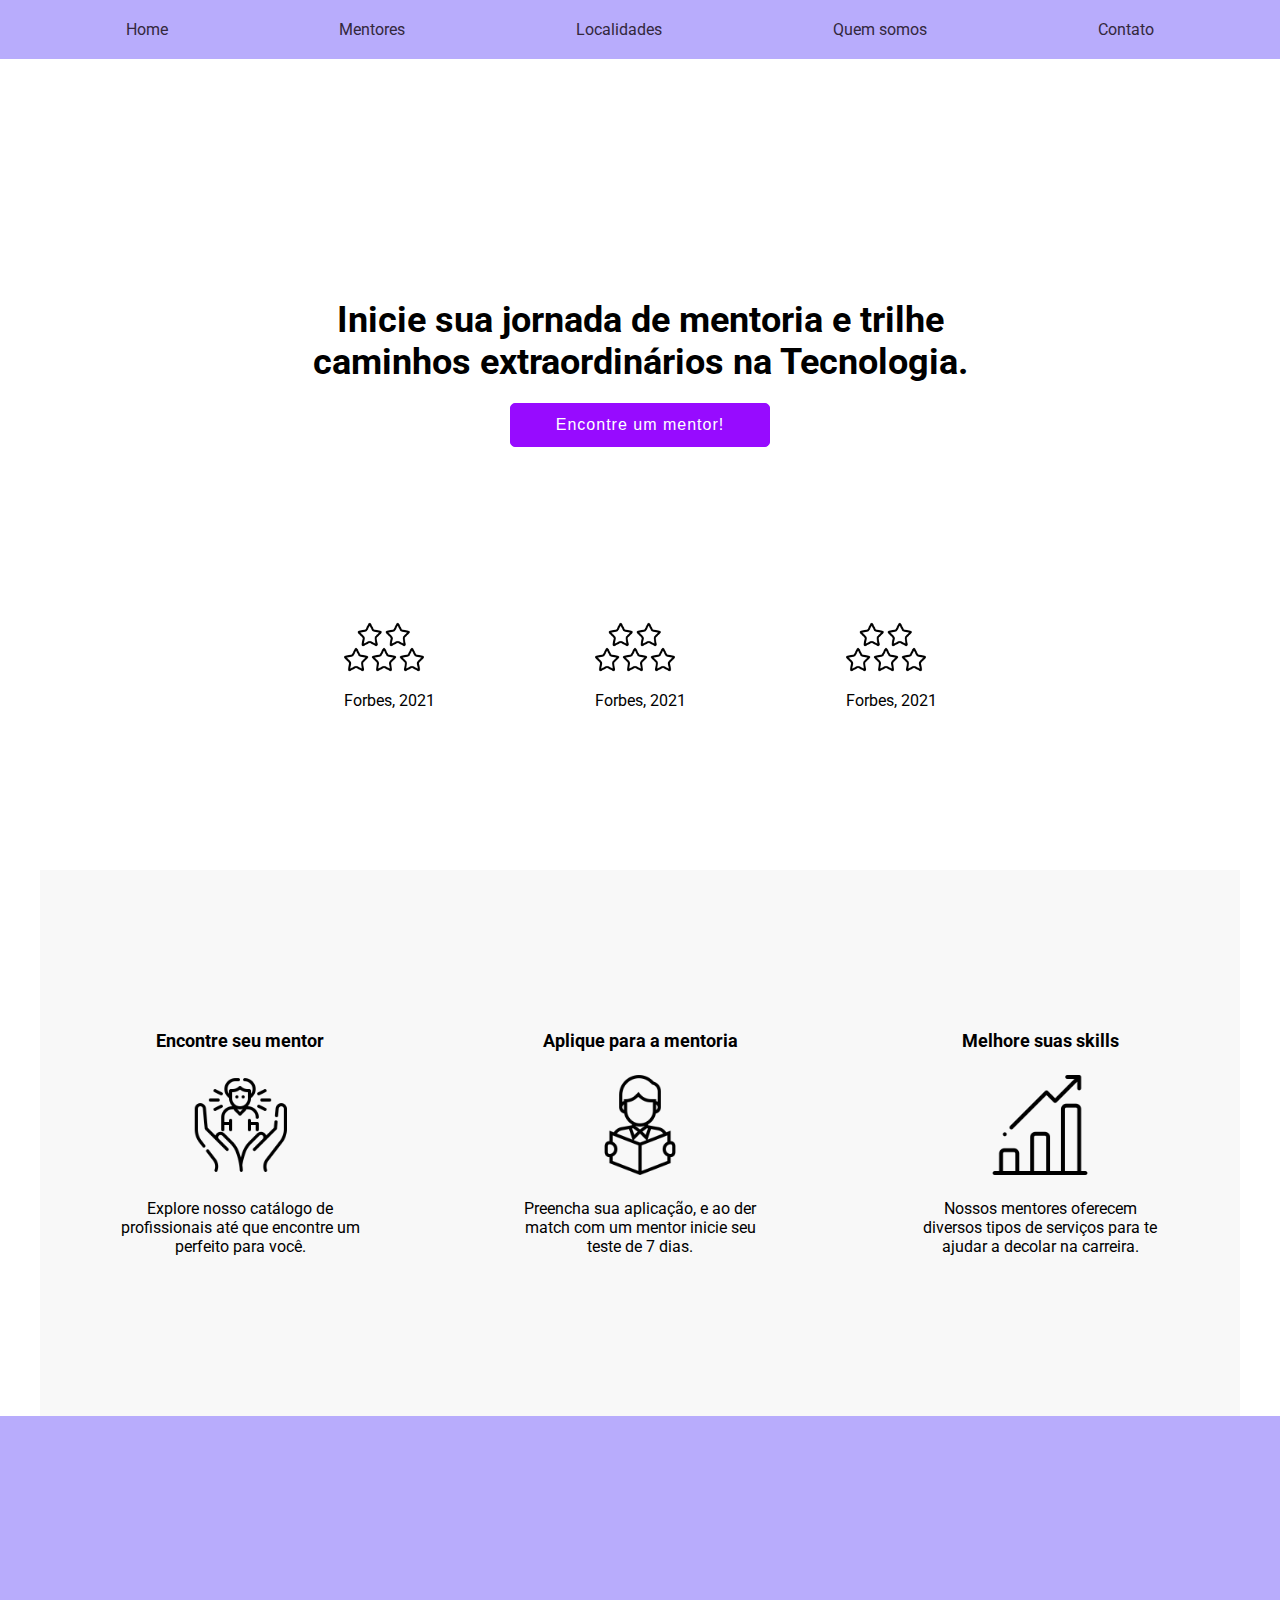
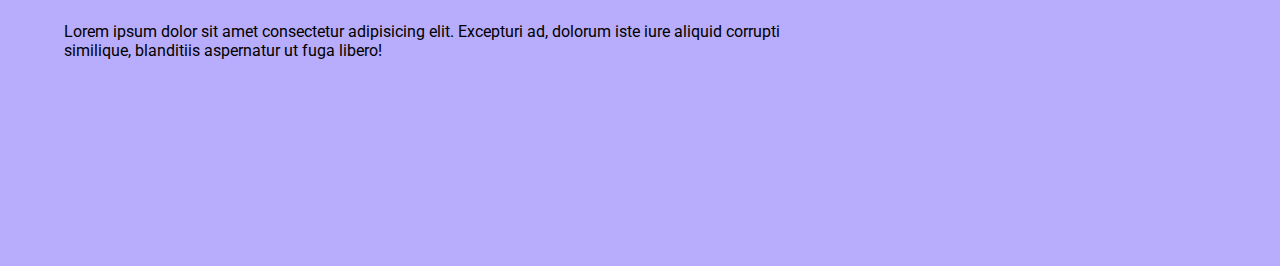
<file: home/index.html>
<!DOCTYPE html>
<html lang="en">
<head>
  <meta charset="UTF-8">
  <meta http-equiv="X-UA-Compatible" content="IE=edge">
  <meta name="viewport" content="width=device-width, initial-scale=1.0">
  <link rel="stylesheet" href="style.css">
  <link rel="preconnect" href="https://fonts.googleapis.com">
  <link rel="preconnect" href="https://fonts.gstatic.com" crossorigin>
  <link href="https://fonts.googleapis.com/css2?family=Roboto:wght@400;500&display=swap" rel="stylesheet"> 
  <title>Home</title>
</head>
<body>
  <nav>
    <div class="nav-links">
      <a href="#">Home</a>
      <a href="#">Mentores</a>
      <a href="#">Localidades</a>
      <a href="#">Quem somos</a>
      <a href="#">Contato</a>
    </div>
  </nav>
  <div id="container">
    <header class="header">
      <h1>Inicie sua jornada de mentoria e trilhe caminhos extraordinários na Tecnologia.</h1>
      <button>Encontre um mentor!</button>
      <div class="header-stars">
        <div class="stars">
          <img src="assets/five-stars.png" alt="Avaliação">
          <p class="organization">Forbes, 2021</p>
        </div>
        <div class="stars">
          <img src="assets/five-stars.png" alt="Avaliação">
          <p class="organization">Forbes, 2021</p>
        </div>
        <div class="stars">
          <img src="assets/five-stars.png" alt="Avaliação">
          <p class="organization">Forbes, 2021</p>
        </div>
      </div>
    </header>
    <section class="features">
      <div class="feature">
        <h4>Encontre seu mentor</h4>
        <img src="assets/mentor.png" alt="Mentor">
        <p class="feature-text">Explore nosso catálogo de profissionais até que encontre um perfeito para você.</p>
      </div>
      <div class="feature">
        <h4>Aplique para a mentoria</h4>
        <img src="assets/reading.png" alt="Estudante">
        <p class="feature-text">Preencha sua aplicação, e ao der match com um mentor inicie seu teste de 7 dias.</p>
      </div>
      <div class="feature">
        <h4>Melhore suas skills</h4>
        <img src="assets/bar-chart.png" alt="Gráfico de barras">
        <p class="feature-text">Nossos mentores oferecem diversos tipos de serviços para te ajudar a decolar na carreira.</p>
      </div>
    </section>
  </div>
  <footer class="footer">
    <div class="footer-items">
      <p class="about-us">Lorem ipsum dolor sit amet consectetur adipisicing elit. Excepturi ad, dolorum iste iure aliquid corrupti similique, blanditiis aspernatur ut fuga libero!</p>
      <iframe src="https://www.google.com/maps/embed?pb=!1m18!1m12!1m3!1d452699.6843090511!2d-48.75046105169988!3d-27.57131437626535!2m3!1f0!2f0!3f0!3m2!1i1024!2i768!4f13.1!3m3!1m2!1s0x9527394eb2c632d7%3A0x81bc550b6a04c746!2sFlorian%C3%B3polis%2C%20State%20of%20Santa%20Catarina!5e0!3m2!1sen!2sbr!4v1630454517995!5m2!1sen!2sbr" width="600" height="450" style="border:0;" allowfullscreen="" loading="lazy"></iframe>
    </div>
  </footer>
</body>
</html>
</file>
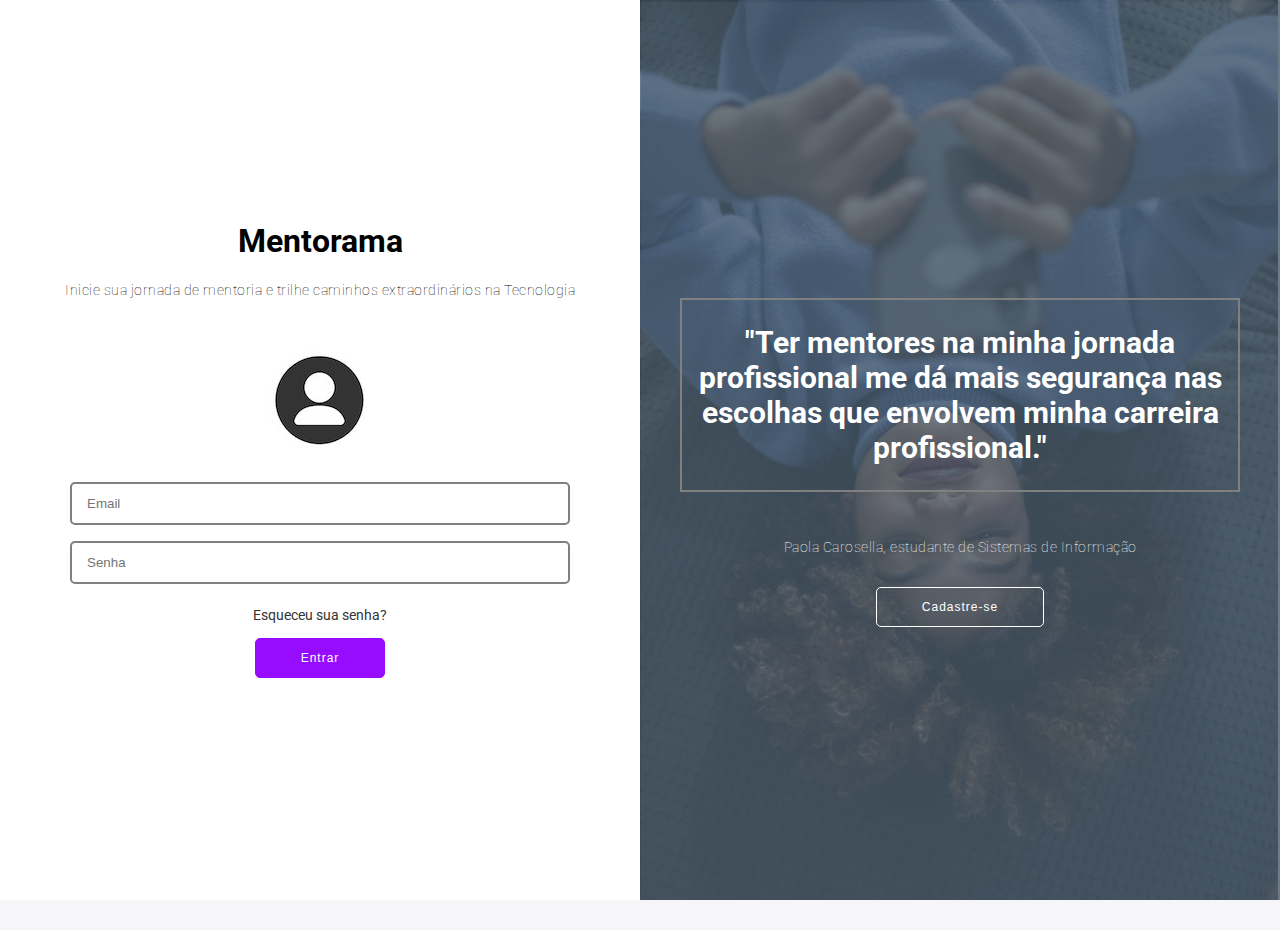
<file: login/login.html>
<!DOCTYPE html>
<head>
	<meta charset="utf-8">
	<link rel="stylesheet" type="text/css" href="login.css">
	<link rel="stylesheet" type="text/css" href="http://akamai-ssl.burton.com/2017/fonts/dinnext/MyFontsWebfontsKit.css">
	<title>Mentorama</title>
</head>
<body>
<div class="container" id="container">
	<div class="form-container sign-up-container">
		<form action="#">
			<h1>Mentorama</h1>
			<p>Inicie sua jornada de mentoria e trilhe caminhos extraordinários na Tecnologia</p>
			<div class="social-container">
				<img src="login_icon.jpeg">
			</div>
			<input type="text" id="nomeCompleto" onfocus="this.value=''" placeholder="Nome completo" required/>
			<input type="email" id="enderecoEmail" onfocus="this.value=''" placeholder="Endereço de email" required/>
			<input type="password" id="senhaCadastro" on focus="this.value''" placeholder="Senha (pelo menos 8 dígitos)" minlength="8"/ required>
			<input type="checkbox" id="terms" name="terms1" value="Aceito" required> 
			<label for="terms1"> Eu concordo com os termos de serviço e política de privacidade</label><br>
			<button id="cadastro">Cadastrar</button>
		</form>
	</div>
	<div class="form-container sign-in-container">
		<form action="#">
			<h1>Mentorama</h1>
			<p>Inicie sua jornada de mentoria e trilhe caminhos extraordinários na Tecnologia</p>
			<div class="social-container">
				<img src="login_icon.jpeg">
			</div>
			<input type="email" id="emailUsuario" onfocus="this.value=''" placeholder="Email" required="">
			<input type="password" id="senhaUsuario" onfocus="this.value=''" placeholder="Senha" minlength="8" required/>
			<a href="#">Esqueceu sua senha?</a>
			<button id="usuario">Entrar</button>
		</form>
	</div>
	<div class="overlay-container">
		<div class="overlay">
			<div class="overlay-panel overlay-left">
				<h2>"Eu fico feliz pela oportunidade de ajudar jovens da área com o conhecimento que acumulei ao longo dos anos. É uma forma de devolver à comunidade."</h2>
				<p>Oprah Winfrey, CEO da empresa Pear</p>
				<button class="ghost" id="signIn">Entrar</button>
			</div>
			<div class="overlay-panel overlay-right">
				<h2>"Ter mentores na minha jornada profissional me dá mais segurança nas escolhas que envolvem minha carreira profissional."</h2>
				<p>Paola Carosella, estudante de Sistemas de Informação</p>
				<button class="ghost" id="signUp">Cadastre-se</button>
			</div>
		</div>
	</div>
</div>

<script type="text/javascript" src="login.js"></script>
</body>
</html>
</file>
<file: home/style.css>
* {
  margin: 0 auto;
  box-sizing: border-box;
}

body {
  font-family: 'Roboto', sans-serif;
}

#container {
  max-width: 1200px;
}

nav {
  padding: 20px;
  background-color: #b8acfc;
}

nav a {
  text-decoration: none;
  color: #33283d;
}

.nav-links {
  display: flex;
  max-width: 1200px;
}

header {
  display: flex;
  flex-direction: column;
  margin-top: 240px;
}

h1 {
  margin-bottom: 20px;
  font-size: 36px;
  text-align: center;
  max-width: 720px;
}

header button {
  border-radius: 5px;
	border: 1px solid #970bff;
	background-color: #970bff;
	color: #fff;
	font-size: 16px;
	padding: 12px 45px;
	letter-spacing: 1px;
	transition: transform 80ms ease-in;
}

header button:hover {
  opacity: 0.9;
  cursor: pointer;
}

.header-stars {
  display: flex;
  flex-direction: row;
  padding: 160px 0;
}

.stars {
  padding: 0 80px;
}

header img {
  width: 80px;
  height: auto;
}

section img {
  width: 100px;
  height: auto;
  padding: 24px 0;
}

h4 {
  font-size: 18px;
}

.features {
  display: flex;
  padding: 160px 0;
  background-color: #f8f8f8;
}

.feature {
  display: flex;
  flex-direction: column;
  max-width: 240px;
  text-align: center;
}

.footer {
  display: flex;
  align-items: center;
  background-color: #b8acfc;
}

.footer p {
  display: flex;
  padding: 0 24px;
}

.footer iframe {
  padding: 24px 0;
}

.footer-items {
  display: flex;
  flex-direction: row;
  align-items: center;
  max-width: 1200px;
}
</file>
<file: login/login.css>
@import url('https://fonts.googleapis.com/css?family=Roboto:400,800');

* {
	box-sizing: border-box;
}

body {
	background: #f6f5f7;
	display: flex;
	justify-content: center;
	align-items: center;
	flex-direction: column;
	font-family: 'Roboto', sans-serif;
	height: 100vh;
	margin: -20px 0 50px;
}

h1 {
	font-weight: bold;
	margin: 0;
	}

h2 {
	text-align: center;
	border: 2px solid gray;
	font-size: 30px;
	padding-top: 25px;
	padding-bottom: 25px;
}

p {
	font-size: 14px;
	font-weight: 100;
	line-height: 20px;
	letter-spacing: 0.5px;
	margin: 20px 0 30px;
}

span {
	font-size: 12px;
}

a {
	color: #333;
	font-size: 14px;
	text-decoration: none;
	margin: 15px 0;
	text-align: right;
}

button {
	border-radius: 5px;
	border: 1px solid #970bff;
	background-color: #970bff;
	color: #FFFFFF;
	font-size: 12px;
	padding: 12px 45px;
	letter-spacing: 1px;
	transition: transform 80ms ease-in;
}

button:active {
	transform: scale(0.95);
}

button:focus {
	outline: none;
}

button.ghost {
	background-color: transparent;
	border-color: #FFFFFF;
}

form {
	background-color: #FFFFFF;
	display: flex;
	align-items: center;
	justify-content: center;
	flex-direction: column;
	padding: 0 50px;
	height: 100%;
	text-align: center;
}

input {
	background-color: white;
	border: 2px solid gray;
	border-radius: 5px;
	padding: 12px 15px;
	margin: 8px 0;
	width: 500px;
}

input:focus {
    border: 2px solid red !important;
    box-shadow: 0 0 10px #719ECE;
}

.container {
	background-color: #fff;
}

.form-container {
	position: absolute;
	top: 0;
	height: 100%;
	transition: all 0.6s ease-in-out;
}

.sign-in-container {
	left: 0;
	width: 50%;
	z-index: 2;
}

.container.right-panel-active .sign-in-container {
	transform: translateX(100%);
}

.sign-up-container {
	left: 0;
	width: 50%;
	opacity: 0;
	z-index: 1;
}

.container.right-panel-active .sign-up-container {
	transform: translateX(100%);
	opacity: 1;
	z-index: 5;
	animation: show 0.6s;
}

@keyframes show {
	0%, 49.99% {
		opacity: 0;
		z-index: 1;
	}
	
	50%, 100% {
		opacity: 1;
		z-index: 5;
	}
}

.overlay-container {
	position: absolute;
	top: 0;
	left: 50%;
	width: 50%;
	height: 100%;
	overflow: hidden;
	transition: transform 0.6s ease-in-out;
	z-index: 100;
}

.container.right-panel-active .overlay-container{
	transform: translateX(-100%);
}

.overlay {
/*	background: #FF416C;*/
/*	background: -webkit-linear-gradient(to right, #FF4B2B, #FF416C);
	background: linear-gradient(to right, #FF4B2B, #FF416C);*/
	background: -webkit-linear-gradient(to right);
	background: linear-gradient(to right);
	background-repeat: no-repeat;
	background-size: cover;
	background-position: 0 0;
	color: #FFFFFF;
	position: relative;
	left: -100%;
	height: 100%;
	width: 200%;
  	transform: translateX(0);
	transition: transform 0.6s ease-in-out;
}

.container.right-panel-active .overlay {
  	transform: translateX(50%);
}

.overlay-panel {
	position: absolute;
	display: flex;
	align-items: center;
	justify-content: center;
	flex-direction: column;
	padding: 0 40px;
	text-align: center;
	top: 0;
	height: 100%;
	width: 50%;
	transform: translateX(0);
	transition: transform 0.6s ease-in-out;
}

.overlay-left {
/*	transform: translateX(-20%);*/
	left: 0;
	transform: translateX(-20%);
	background-image: url("women.png") ;
	background-size: cover;
	background-repeat: no-repeat;
}

.container.right-panel-active .overlay-left {
	transform: translateX(0);
}

.overlay-right {
	right: 0;
	transform: translateX(0);
	background-image: url("woman.png");
	background-size: cover;
	background-repeat: no-repeat;
	text-align: left;

}

.container.right-panel-active .overlay-right {
	transform: translateX(20%);
}

.social-container {
	margin: 20px 0;
}

.social-container a {
	border: 1px solid #DDDDDD;
	border-radius: 50%;
	display: inline-flex;
	justify-content: center;
	align-items: center;
	margin: 0 5px;
	height: 90px;
	width: 90px;
}


input:invalid:focus {
  border: 2px solid red;
}
</file>
